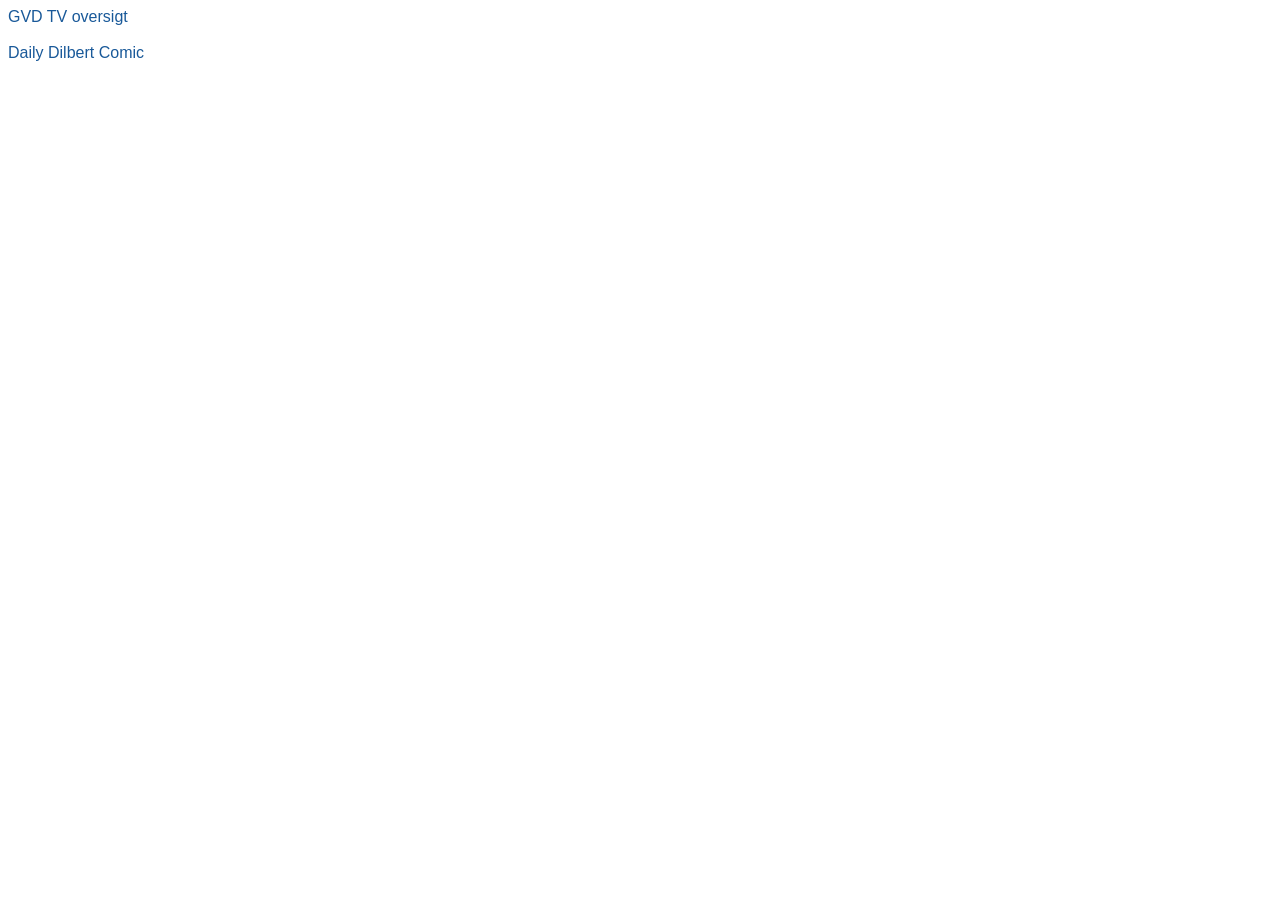
<file: index.html>
<!DOCTYPE html>
<html>
<head>
<title>Index</title>

<meta name="viewport" content="width=device-width, initial-scale=1">
<style type="text/css">
	body {
		font-family: Verdana, Geneva, sans-serif;	
	}
	h1 {
		color: #195999;
		font-family: Verdana, Geneva, sans-serif;	
	}
	a:link {
		text-decoration: none;
	  	color: #195999;
		font-family: Verdana, Geneva, sans-serif;
	}

	a:visited {
		text-decoration: none;
		color: #195999;
		font-family: Verdana, Geneva, sans-serif;
	}

	a:hover {
	  	text-decoration: underline;		
	  	color: #195999;
		font-family: Verdana, Geneva, sans-serif;
	}

	a:active {
	  	text-decoration: underline;
		color: #195999;
		font-family: Verdana, Geneva, sans-serif;
	}

</style>

</script>

</head>
<body>
	<a href="https://kimroege.github.io/gvd-tv-oversigt/gvd.htm">GVD TV oversigt</a><br><br>
	<a href="https://kimroege.github.io/daily-dilbert">Daily Dilbert Comic</a>

</body>
</html>
</file>
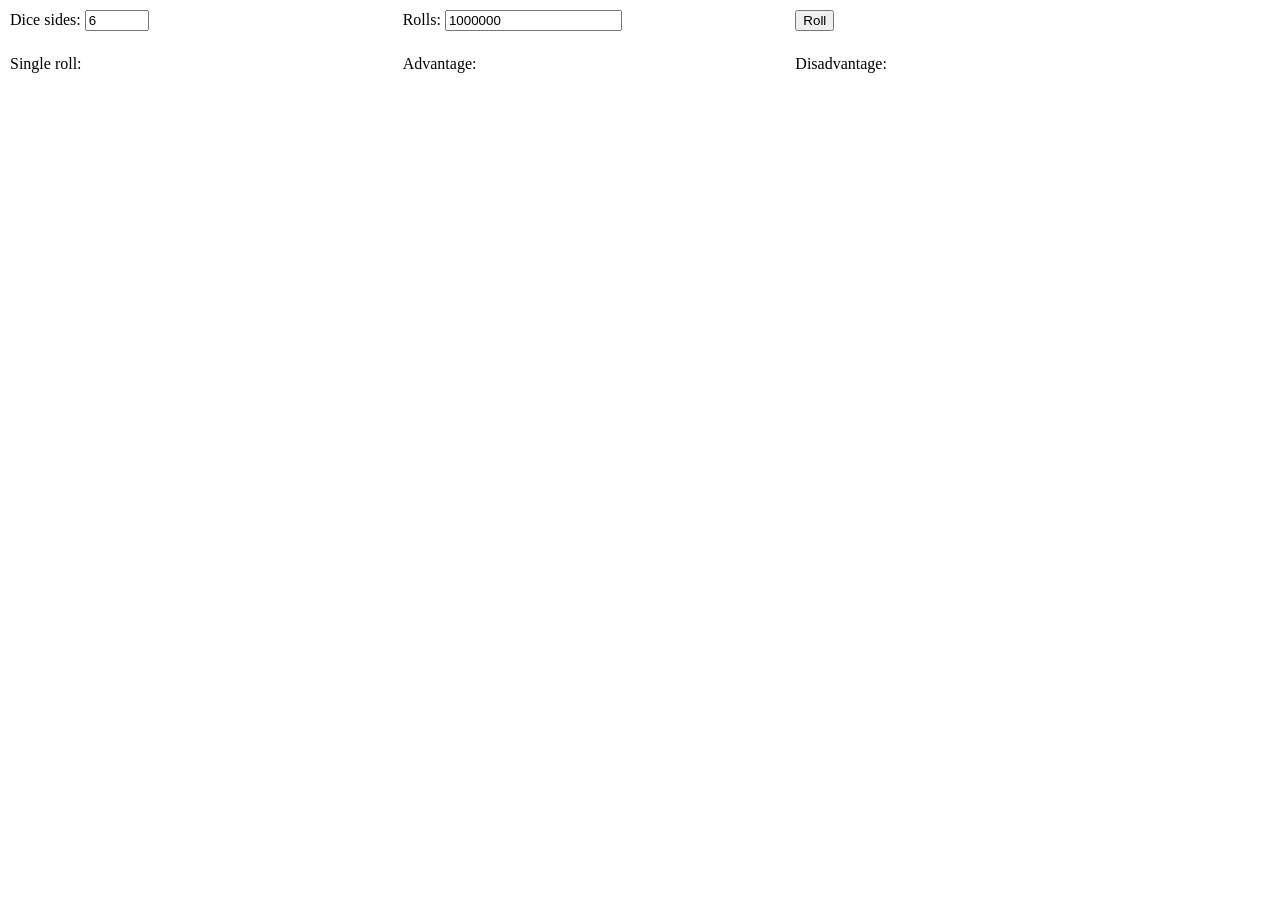
<file: dices.htm>
<!DOCTYPE html>
<html>
<body>

<table style="height: 79px; width: 1156px;" border="0" cellspacing="1" cellpadding="1">
<tbody>
<tr>
<td style="width: 33%;">Dice sides: <input type="number" id="sides" min="1" max="1000" value="6"></td>
<td style="width: 33%;">Rolls: <input type="number" id="rolls" min="0" value="1000000"></td>
<td style="width: 33%;"><button type="button" onclick="roll()">Roll</button></td>
</tr>
<tr>
<td style="width: 33%;">&nbsp;</td>
<td style="width: 33%;">&nbsp;</td>
<td style="width: 33%;">&nbsp;</td>
</tr>
<tr>
<td style="width: 33%;">Single roll:</td>
<td style="width: 33%;">Advantage:</td>
<td style="width: 33%;">Disadvantage:</td>
</tr>
<tr>
<td id="single" style="width: 34%;">&nbsp;</td>
<td id="advantage" style="width: 34%;">&nbsp;</td>
<td id="disadvantage" style="width: 34%;">&nbsp;</td>
</tr>
</tbody>
</table>

<script>

function roll() {
    //var d = 20;
    //var number = 100000000;

    var d = document.getElementById("sides").value;
    var number = document.getElementById("rolls").value;
    
    var totalSingle = 0;
    var totalAdvantage = 0;
    var totalDisadvantage = 0;

    for (let i = 1; i <= number; i++) {
        var values = rollAdv(d);
        totalSingle += values.d1;
        totalAdvantage += values.dAdv;
        totalDisadvantage += values.dDis;
    }

    document.getElementById("single").innerHTML = totalSingle/number;
    document.getElementById("advantage").innerHTML = totalAdvantage/number;
    document.getElementById("disadvantage").innerHTML = totalDisadvantage/number;

    console.log('Single: ' + totalSingle/number);
    console.log('Advangate: ' + totalAdvantage/number);
    console.log('DisAdvangate: ' + totalDisadvantage/number);
}

function rollAdv(d) {
    var d1 = getRandomInt(d);
    var d2 = getRandomInt(d);
    var dDis;
    var dAdv;
    
    if (d1 > d2) {
        dAdv = d1;
        dDis = d2;
    }
    else {
        dAdv = d2;
        dDis = d1;
    }
//    console.log('Roll: ' + d1 + ' Advantage: ' + dAdv + ' Disatvantage: ' + dDis)
    return {
        d1 : d1, 
        dAdv : dAdv, 
        dDis : dDis
    }
}

function getRandomInt(max) {
  return Math.floor((Math.random() * max)+1);
}

/*function rollSimple(d) {
    d1 = getRandomInt(d);
    d2 = getRandomInt(d);

    if (d1 > d2)
        return d1;
    return d2;
}*/


</script>

</body>
</html>
</file>
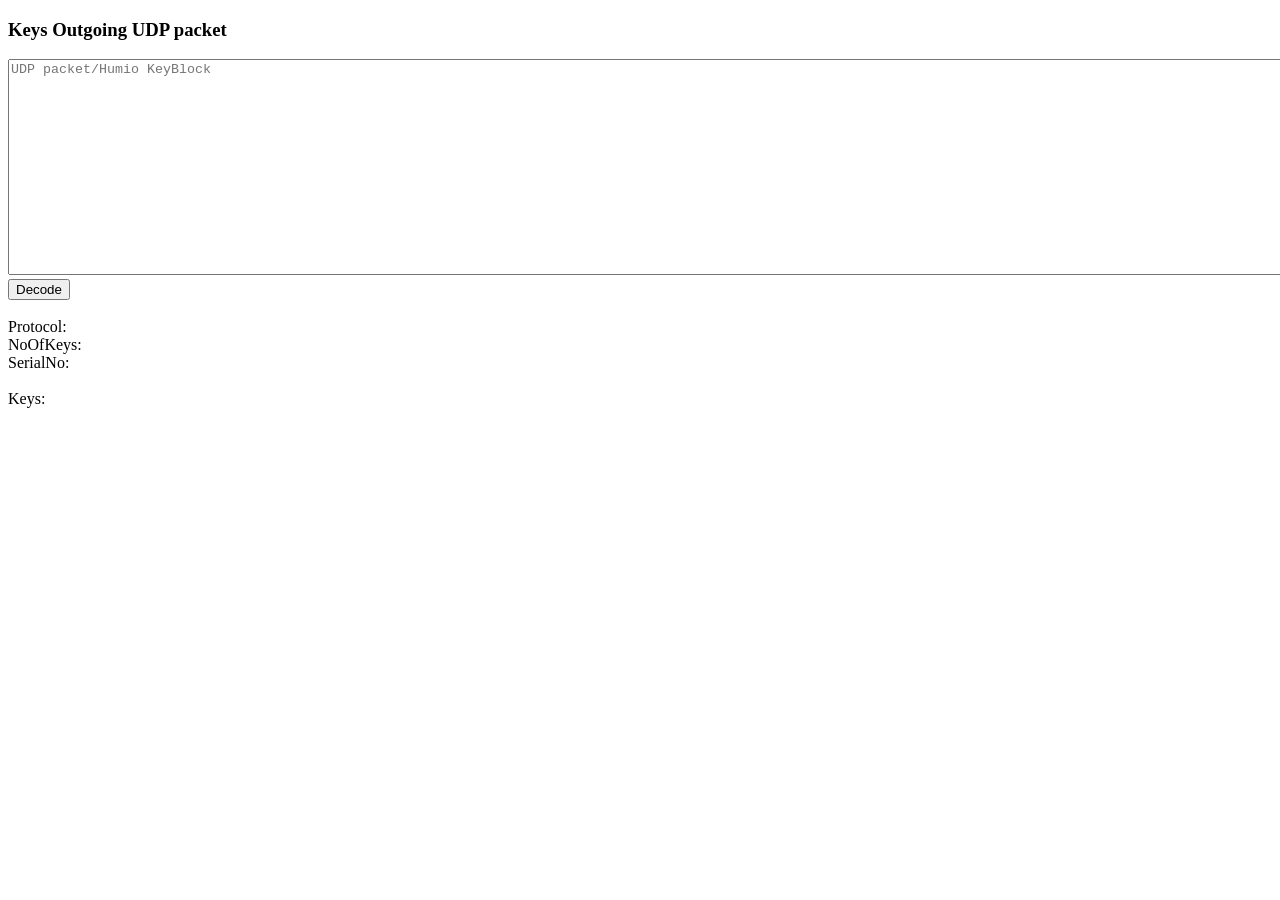
<file: keys.htm>
<!DOCTYPE html>
<html>
<head>
	<title>
		Keys Outgoing UDP packet
	</title>
</head>
<body>

<h3>Keys Outgoing UDP packet</h3>

<textarea rows="14" cols="233" type="text" id="udppacket" placeholder="UDP packet/Humio KeyBlock"></textarea>
<br>
<button onclick="decodepacket()">Decode</button>

<br><br>
Protocol: <span id="protocol"></span><br>
NoOfKeys: <span id="noofkeys"></span><br>
SerialNo: <span id="serialno"></span><br><br>

Keys: <span id="keys"></span>

<script>
function decodepacket() {
  var packet = document.getElementById("udppacket").value;
  if (packet.includes("-")) {
    packet = packet.replace(/-/g,'');
    packet = '0x' + packet;
  }
  var packetlength = Math.floor((packet.length-146)/28);
  
  var protocol = parseInt(packet[2] + packet[3], 16);
  document.getElementById("protocol").innerHTML = protocol;

  var noofkeys = parseInt(packet[4] + packet[5], 16);
  document.getElementById("noofkeys").innerHTML = noofkeys;

  var serialno = parseInt(packet[14] + packet[15] + packet[12] + packet[13] + packet[10] + packet[11], 16);
  document.getElementById("serialno").innerHTML = serialno;

  for (i = 0; i < packetlength; i++)
  {
  		document.getElementById("keys").innerHTML = '<br>' + getKey(packet.slice(-28)) + document.getElementById("keys").innerHTML;
  		packet = packet.slice(0, -28);
 	}
}

function getKey(key) {
	var k= key;
	var realkey = k[14] + k[15] + k[12] + k[13] + k[10] + k[11] + k[8] + k[9] + k[6] + k[7] + k[4] + k[5] + k[2] + k[3] + k[0] + k[1];
	if (k[19] == 1 ) {
		realkey = "<b>" + realkey + "</b>";
	}
	return realkey;
}


</script>

</body>
</html>
</file>
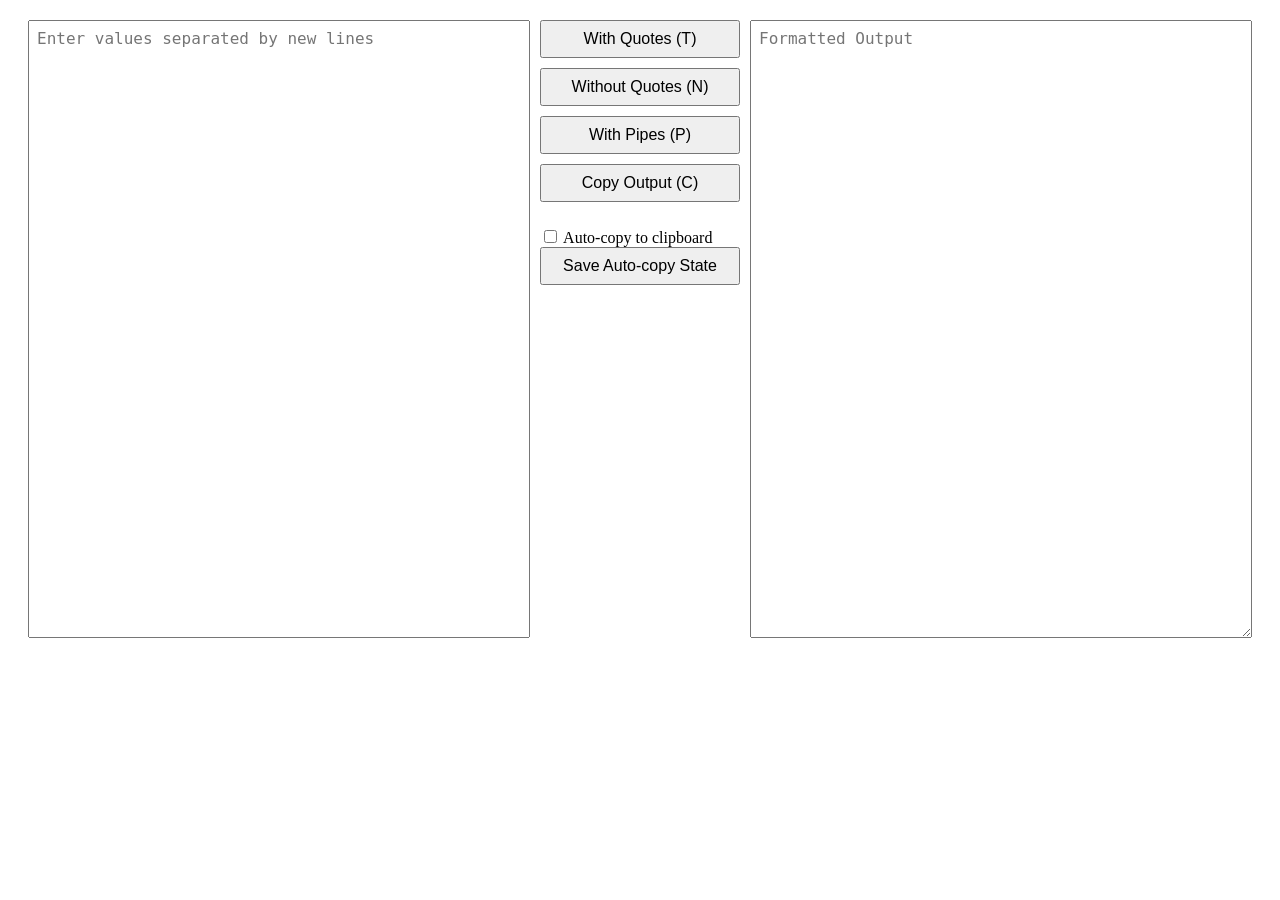
<file: lin2.htm>
<!DOCTYPE html>
<html lang="en">
<head>
  <meta charset="UTF-8">
  <meta name="viewport" content="width=device-width, initial-scale=1.0">
  <title>Transform Input</title>
  <style>
    .container {
      display: flex;
      gap: 10px;
      margin: 20px;
      align-items: flex-start;
    }

    textarea {
      padding: 8px;
      font-size: 16px;
      width: 500px;
      height: 600px; /* Set fixed height for both text areas to 600px */
      resize: none; /* Prevent resizing */
      text-align: left;
    }

    #output {
      resize: vertical; /* Allow vertical resizing for output only */
    }

    button {
      padding: 8px 12px;
      font-size: 16px;
      cursor: pointer;
      align-self: flex-start;
      width: 200px;
      text-align: center;
      display: flex;
      justify-content: center;
      margin-bottom: 10px; /* Add spacing between buttons */
    }

    .options {
      display: flex;
      flex-direction: column;
      align-items: flex-start;
    }

    #summary {
      margin-top: 10px;
    }

    .checkbox-container {
      margin-top: 15px; /* Adjust this value for more spacing */
    }
  </style>
</head>
<body>
  <div class="container">
    <textarea id="input1" placeholder="Enter values separated by new lines"></textarea>
    <div class="options">
      <button onclick="formatWithQuotes()">With Quotes (T)</button>
      <button onclick="formatWithoutQuotes()">Without Quotes (N)</button>
      <button onclick="formatWithPipes()">With Pipes (P)</button>
      <button onclick="copyToClipboard()">Copy Output (C)</button>
      <div class="checkbox-container">
        <label>
          <input type="checkbox" id="autoCopy"> Auto-copy to clipboard
        </label>
      </div>
      <button onclick="saveAutoCopyState()">Save Auto-copy State</button>
      <div id="summary"></div>
    </div>
    <textarea id="output" placeholder="Formatted Output" oninput="autoResize(this)"></textarea>
  </div>

  <script>
    window.onload = function() {
      const autoCopyCheckbox = document.getElementById("autoCopy");
      const savedState = localStorage.getItem("autoCopy");
      if (savedState === "true") {
        autoCopyCheckbox.checked = true;
      }
    };

    document.addEventListener("keydown", function(event) {
      if (event.key === 'n' || event.key === 'N') {
        event.preventDefault();
        formatWithoutQuotes();
      } else if (event.key === 't' || event.key === 'T') {
        event.preventDefault();
        formatWithQuotes();
      } else if (event.key === 'p' || event.key === 'P') {
        event.preventDefault();
        formatWithPipes();
      } else if (event.key === 'c' || event.key === 'C') {
        event.preventDefault();
        copyToClipboard();
      }
    });

    function formatWithQuotes() {
      const uniqueLines = getUniqueLines();
      const formatted = uniqueLines.map(line => `'${line}'`).join(','); // No space after comma
      document.getElementById("output").value = formatted;
      autoResize(document.getElementById("output"));
      if (document.getElementById("autoCopy").checked) {
        copyToClipboard();
      }
    }

    function formatWithoutQuotes() {
      const uniqueLines = getUniqueLines();
      const formatted = uniqueLines.join(','); // No space after comma
      document.getElementById("output").value = formatted;
      autoResize(document.getElementById("output"));
      if (document.getElementById("autoCopy").checked) {
        copyToClipboard();
      }
    }

    function formatWithPipes() {
      const uniqueLines = getUniqueLines();
      const formatted = uniqueLines.join('|'); // No space before and after pipe
      document.getElementById("output").value = formatted;
      autoResize(document.getElementById("output"));
      if (document.getElementById("autoCopy").checked) {
        copyToClipboard();
      }
    }

    function copyToClipboard() {
      const output = document.getElementById("output");
      output.select();
      output.setSelectionRange(0, 99999);
      document.execCommand("copy");
    }

    function saveAutoCopyState() {
      const autoCopyCheckbox = document.getElementById("autoCopy");
      localStorage.setItem("autoCopy", autoCopyCheckbox.checked);
    }

    function autoResize(textarea) {
      textarea.style.height = 'auto';
      textarea.style.height = textarea.scrollHeight + 'px';
    }

    function getUniqueLines() {
      const input1 = document.getElementById("input1").value;
      const lines = input1.split('\n').map(line => line.trim()).filter(line => line);
      const uniqueLines = [...new Set(lines)];
      const duplicateCount = lines.length - uniqueLines.length;
      document.getElementById("summary").innerText = `Unique Values: ${uniqueLines.length}, Duplicates: ${duplicateCount}`;
      return uniqueLines;
    }
  </script>
</body>
</html>
</file>
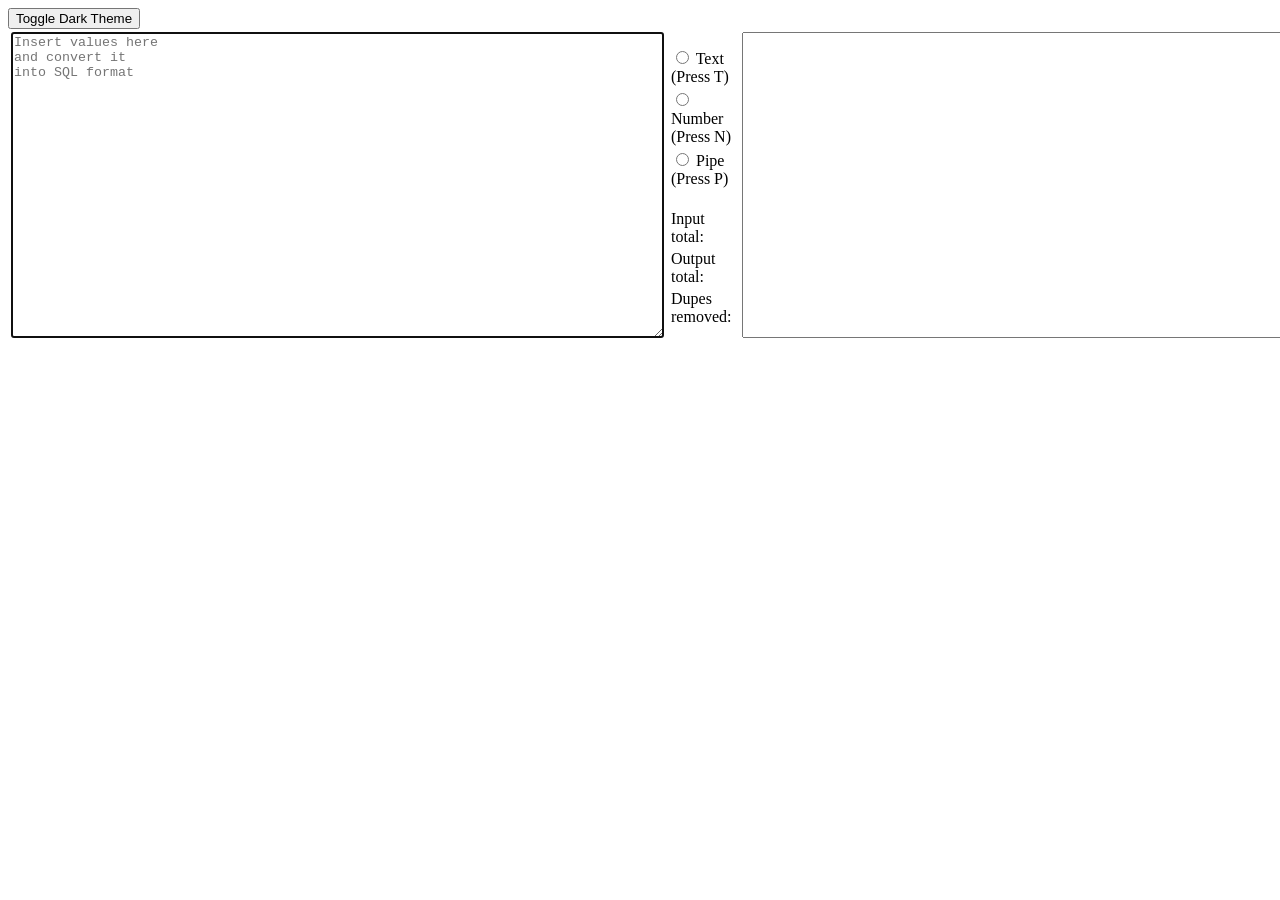
<file: sqllines.htm>
<!DOCTYPE html>
<html>
<head>
<title>SQL COPY/PASTE</title>
<link rel="stylesheet" href="dark-theme.css" id="dark-theme-style">

<style>
body {
  font-family: Verdana;
}

.button {
  background-color: #C0C0C0;
  border: none;
  color: white;
  padding: 15px 32px;
  text-align: center;
  text-decoration: none;
  display: inline-block;
  font-size: 16px;
  margin: 4px 2px;
  cursor: pointer;
  font-family: Verdana;
  width: 175px;
}

</style>

<SCRIPT LANGUAGE="Javascript">

document.addEventListener('keydown', keyCode);

function keyCode(e) {
  if (e.keyCode == 81) {
    listsql();
    copyOutput();
    e.preventDefault();
  }

  if (e.keyCode == 67) {
    copyOutput();
    e.preventDefault();
  }

  if (e.keyCode == 84) {
    selected = document.getElementById("radio_text");
    selected.checked = true;
    listsql();
    copyOutput();
    e.preventDefault();
  }

  if (e.keyCode == 78) {
    toggle = document.getElementById("radio_number");
    toggle.checked = true;
    listsql();
    copyOutput();
    e.preventDefault();
  }

  if (e.keyCode == 80) {
    toggle = document.getElementById("radio_pipe");
    toggle.checked = true;
    listsql();
    copyOutput();
    e.preventDefault();
  }
}

function click_event() {
    listsql();
    copyOutput();
}

var out = "";

function listsql() {
  out = "";
  sortedlist = document.getElementById("listen").value;
  sortedlist = sortedlist.replace(/[\n\r](?!\w)/gi,'');
  ArrayList = sortedlist.split(/\r?\n/gi);
  ArrayNoDupes = ([...new Set(ArrayList)]);
  document.getElementById("it").innerHTML = ArrayList.length;
  document.getElementById("ot").innerHTML = ArrayNoDupes.length;
  document.getElementById("rt").innerHTML = (ArrayList.length - ArrayNoDupes.length);

  ArrayNoDupes.forEach(prepOutput);

  var newStr = out.slice(0, -1);  // Remove tailing ,


  var p = document.getElementById("radio_pipe").checked;
  if (!p) {
    var output = '('+newStr+')';
  }
  else
    { 
      var output = newStr;
    }

  document.getElementById("listenOut").value = output;
}

function prepOutput(value, index, array) {
  var r_text = document.getElementById("radio_text").checked;
  var r_number = document.getElementById("radio_number").checked;
  var r_pipe = document.getElementById("radio_pipe").checked;


  if (r_text) {
    out = out + "'"+value+"'" + ","
  }
  if (r_number) {
    out = out + value + ",";
  }
  if (r_pipe) {
    out = out + value + "|";
  }
}

function copyOutput() {
  var copyText = document.getElementById("listenOut");
  copyText.select();
  document.execCommand("copy");
}
</SCRIPT>

<script LANGUAGE="Javascript">
    function setDarkTheme(isDark) {
        const body = document.body;
        const themeToggleButton = document.getElementById('theme-toggle-button');
        if (isDark) {
            body.classList.add("dark-mode");
            localStorage.setItem("theme", "dark");
            if (themeToggleButton) themeToggleButton.textContent = "Toggle Light Theme";
        } else {
            body.classList.remove("dark-mode");
            localStorage.setItem("theme", "light");
            if (themeToggleButton) themeToggleButton.textContent = "Toggle Dark Theme";
        }
    }

    function toggleTheme() {
        if (localStorage.getItem("theme") === "dark") {
            setDarkTheme(false);
        } else {
            setDarkTheme(true);
        }
    }

    // Apply saved theme on load
    document.addEventListener('DOMContentLoaded', () => {
        const savedTheme = localStorage.getItem("theme");
        if (savedTheme === "dark") {
            setDarkTheme(true);
        } else {
            // Optional: default to light theme if no preference or if it's explicitly 'light'
            setDarkTheme(false); 
        }
    });
</script>

</head>
<body onload='document.getElementById("listen").focus();'>

<button onclick="toggleTheme()" id="theme-toggle-button">Toggle Dark Theme</button>
<table>
<tbody>
<tr>
<td style="width: 300px;"><textarea placeholder="Insert values here&#10;and convert it&#10;into SQL format" id="listen" cols="79" name="mainlist" rows="20"></textarea></td>
<td style="width: 500px;">
  <center>
      <table>
      <tbody>
        <tr>
      <td style="width: 175px;"><input id="radio_text" type="radio" name="outType" value="text" onclick="click_event();"> Text (Press T)</td>
      </tr>
      <tr>
      <td style="width: 175px;"><input id="radio_number" type="radio" name="outType" value="text" onclick="click_event();"> Number (Press N)</td>
      </tr>
      <tr>
      <td style="width: 175px;"><input id="radio_pipe" type="radio" name="outType" value="text" onclick="click_event();"> Pipe (Press P)<br><br></td>
      </tr>
      <tr>
      <td style="width: 150px;">Input total: </td>
      <td style="width: 25px; text-align: right;"><span id="it"></span></td>
      </tr>
      <tr>
      <td style="width: 150px;">Output total: </td>
      <td style="width: 25px; text-align: right;"><span id="ot"></span></td>
      </tr>
      <tr>
      <td style="width: 150px;">Dupes removed: </td>
      <td style="width: 25px; text-align: right;"><span id="rt"></span></td>
      </tr>
      </tbody>
      </table>
  </cwnter>
  </td>
<td style="width: 300px;"><textarea id="listenOut" cols="79" name="mainlistOut" rows="20"></textarea></td>
</tr>
</tbody>
</table>

</body>
</html>
</file>
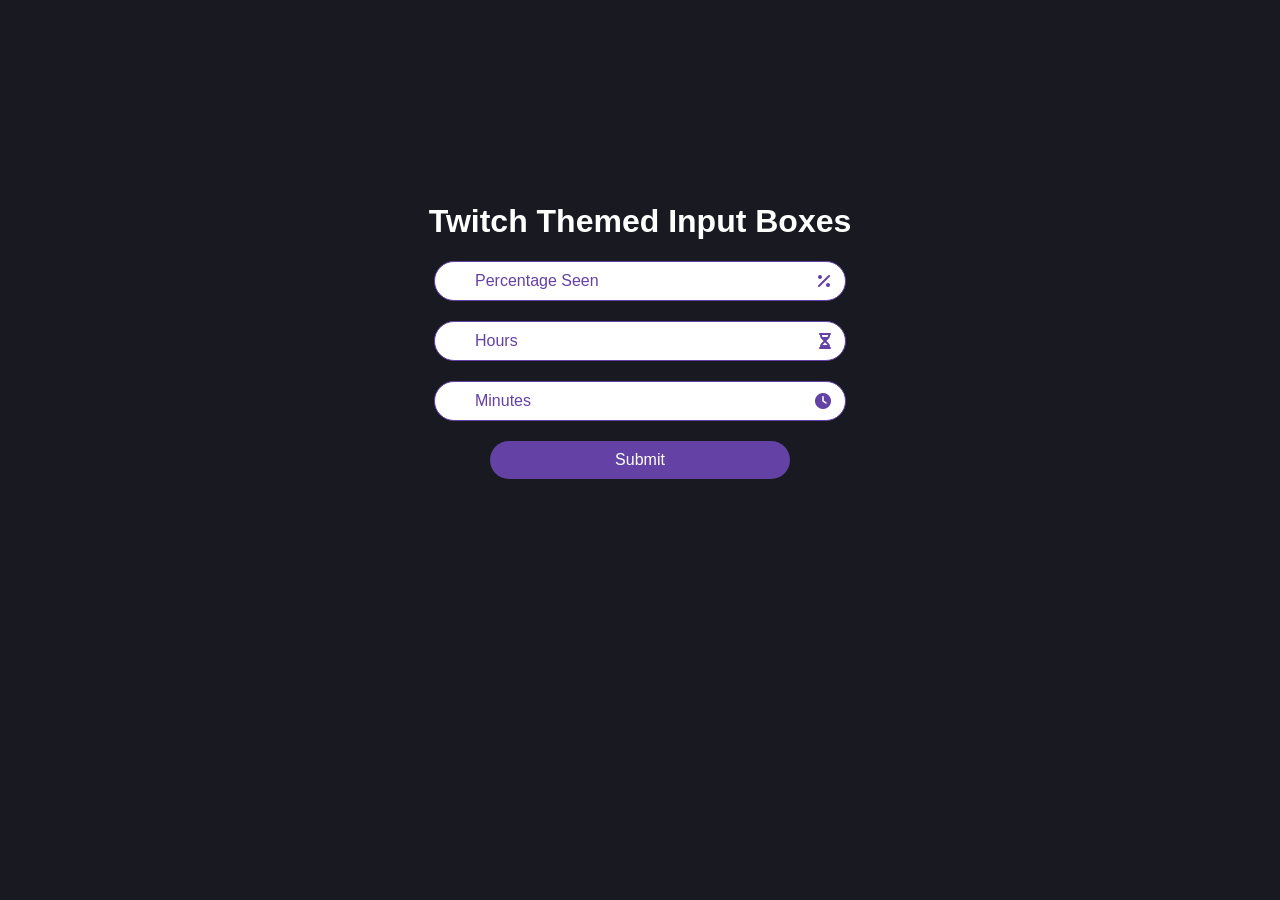
<file: twitch-calc.htm>
<!DOCTYPE html>
<html lang="en">
<head>
    <meta charset="UTF-8">
    <meta name="viewport" content="width=device-width, initial-scale=1.0">
    <title>Twitch Themed Input Boxes</title>
    <!-- Link to Font Awesome for icons -->
    <link rel="stylesheet" href="https://cdnjs.cloudflare.com/ajax/libs/font-awesome/6.0.0-beta3/css/all.min.css">
    <style>
        body {
            font-family: Arial, sans-serif;
            background-color: #191A21; /* Twitch Black */
            color: #FFFFFF; /* Twitch White */
            display: flex;
            justify-content: center;
            align-items: center;
            height: 100vh;
            margin: 0;
        }

        .container {
            text-align: center;
        }

        .input-container {
            position: relative;
            display: block; /* Ensure each input is on a new line */
            margin-bottom: 20px; /* Space between input boxes */
        }

        .input-container input {
            width: 300px;
            padding: 10px 70px 10px 40px; /* Adjust padding for icon placement */
            border: 1px solid #6441A4; /* Twitch Purple */
            border-radius: 20px; /* Rounded corners */
            background-color: #FFFFFF; /* Twitch White */
            color: #6441A4; /* Twitch Purple */
            font-size: 16px;
            outline: none;
            transition: border-color 0.3s;
            -webkit-appearance: none; /* Hide default spinner */
            appearance: none; /* Hide default spinner */
        }

        .input-container input::placeholder {
            color: #6441A4; /* Twitch Purple */
        }

        .input-container input:focus {
            border-color: #6441A4; /* Twitch Purple */
        }

        .input-container .icon, .copy-icon {
            position: absolute;
            top: 50%;
            right: 20px; /* Position of the icon on the right */
            transform: translateY(-50%);
            color: #6441A4; /* Twitch Purple */
            cursor: pointer; /* Change cursor to pointer for interactivity */
        }

        .submit-button {
            display: block;
            width: 300px;
            padding: 10px;
            margin: 20px auto; /* Center the button and add space around it */
            border: none;
            border-radius: 20px; /* Rounded corners */
            background-color: #6441A4; /* Twitch Purple */
            color: #FFFFFF; /* Twitch White */
            font-size: 16px;
            cursor: pointer;
            transition: background-color 0.3s;
        }

        .submit-button:hover {
            background-color: #5E4B9B; /* Darker shade of Twitch Purple for hover effect */
        }

        /* Hidden by default, will be shown on button click */
        .hidden-inputs {
            opacity: 0;
            transition: opacity 0.5s ease-in-out;
        }

        .hidden-inputs.show {
            opacity: 1;
        }

        /* Flex container for the new text fields */
        .hidden-inputs-container {
            display: flex;
            flex-direction: column; /* Stack the new inputs vertically */
            align-items: center;
            gap: 20px; /* Space between the new input fields */
        }

        /* Custom tooltip styling */
        .input-container .tooltip {
            position: absolute;
            top: 50%; /* Align vertically with the icon */
            left: calc(100% + 10px); /* Position to the right of the icon */
            transform: translateY(-50%);
            background-color: #6441A4; /* Twitch Purple */
            color: #FFFFFF; /* Twitch White */
            padding: 5px 10px;
            border-radius: 5px;
            font-size: 12px;
            white-space: nowrap;
            opacity: 0;
            transition: opacity 0.3s;
            visibility: hidden;
            z-index: 1; /* Ensure tooltip is above other elements */
        }

        .copy-icon:hover + .tooltip {
            opacity: 1;
            visibility: visible;
        }
    </style>
</head>
<body>
    <div class="container">
        <h1>Twitch Themed Input Boxes</h1>
        <div class="input-container">
            <i class="fas fa-percent icon"></i> <!-- Percentage icon -->
            <input type="number" id="percentage" min="0" max="100" placeholder="Percentage Seen" autocomplete="off">
        </div>
        <div class="input-container">
            <i class="fas fa-hourglass-half icon"></i> <!-- Hourglass icon -->
            <input type="number" id="hours" min="0" placeholder="Hours" autocomplete="off">
        </div>
        <div class="input-container">
            <i class="fas fa-clock icon"></i> <!-- Clock icon -->
            <input type="number" id="minutes" min="0" max="60" placeholder="Minutes" autocomplete="off">
        </div>
        <button class="submit-button" onclick="calculateAndDisplay()">Submit</button>
        
        <!-- New hidden text inputs -->
        <div class="hidden-inputs-container hidden-inputs" id="hidden-inputs-container">
            <div class="input-container">
                <i class="fas fa-copy copy-icon" onclick="copyToClipboard('remaining-seconds')"></i> <!-- Copy icon for the first new input -->
                <div class="tooltip">Copy to clipboard</div>
                <input type="text" id="remaining-seconds" placeholder="Remaining Seconds" readonly>
            </div>
            <div class="input-container">
                <i class="fas fa-tag icon"></i> <!-- Custom icon for the second input -->
                <input type="text" id="detailed-time" placeholder="Detailed Time" readonly>
            </div>
            <div class="input-container">
                <i class="fas fa-calendar icon"></i> <!-- Calendar icon for the timestamp input -->
                <input type="text" id="timestamp" placeholder="Timestamp" readonly>
            </div>
        </div>
    </div>

    <script>
        function calculateAndDisplay() {
            // Get values from input fields and handle empty values
            const percentage = parseFloat(document.getElementById('percentage').value) || 0;
            const hours = parseFloat(document.getElementById('hours').value) || 0;
            const minutes = parseFloat(document.getElementById('minutes').value) || 0;
            
            // Convert hours and minutes to seconds
            const totalSeconds = (hours * 3600) + (minutes * 60);
            
            // Calculate remaining seconds based on percentage
            const remainingSeconds = ((100 - percentage) * totalSeconds) / 100;
            
            // Prepare the command with the prefix
            const command = `shutdown -s -t ${remainingSeconds.toFixed(0)}`;
            
            // Display the command in the copy input field
            document.getElementById('remaining-seconds').value = command;
            
            // Calculate days, hours, minutes, and seconds
            const days = Math.floor(remainingSeconds / (24 * 3600));
            const hoursLeft = Math.floor((remainingSeconds % (24 * 3600)) / 3600);
            const minutesLeft = Math.floor((remainingSeconds % 3600) / 60);
            const secondsLeft = Math.floor(remainingSeconds % 60);
            
            // Build the detailed time string
            let detailedTime = '';
            if (days > 0) detailedTime += `${days} Day${days > 1 ? 's' : ''} `;
            if (hoursLeft > 0 || days > 0) detailedTime += `${hoursLeft} Hour${hoursLeft > 1 ? 's' : ''} `;
            if (minutesLeft > 0 || hoursLeft > 0 || days > 0) detailedTime += `${minutesLeft} Minute${minutesLeft > 1 ? 's' : ''} `;
            detailedTime += `${secondsLeft} Second${secondsLeft > 1 ? 's' : ''}`;
            
            // Display detailed time in the new input field
            document.getElementById('detailed-time').value = detailedTime.trim();
            
            // Calculate the timestamp of now + remaining seconds
            const now = new Date();
            const futureTime = new Date(now.getTime() + remainingSeconds * 1000);
            
            // Display the raw timestamp in local format with en-GB locale
            const timestamp = futureTime.toLocaleString('en-GB');
            document.getElementById('timestamp').value = timestamp;
            
            // Show the hidden inputs container
            document.getElementById('hidden-inputs-container').classList.add('show');
        }

        function copyToClipboard(inputId) {
            const input = document.getElementById(inputId);
            input.select();
            document.execCommand('copy');
        }
    </script>
</body>
</html>
</file>
<file: dark-theme.css>
body.dark-mode {
    background-color: #121212;
    color: #FFFFFF;
}

body.dark-mode a:link {
    color: #BB86FC;
}

body.dark-mode a:visited {
    color: #BB86FC;
}

body.dark-mode a:hover {
    color: #FFFFFF;
}

body.dark-mode a:active {
    color: #FFFFFF;
}

/* Add styles for other elements in sqllines.htm as needed */
/* For example, for textareas and buttons */
body.dark-mode textarea {
    background-color: #333333;
    color: #FFFFFF;
    border: 1px solid #555555;
}

body.dark-mode button {
    background-color: #BB86FC;
    color: #121212;
    border: 1px solid #BB86FC;
}

body.dark-mode button:hover {
    background-color: #3700B3;
    color: #FFFFFF;
}
</file>
